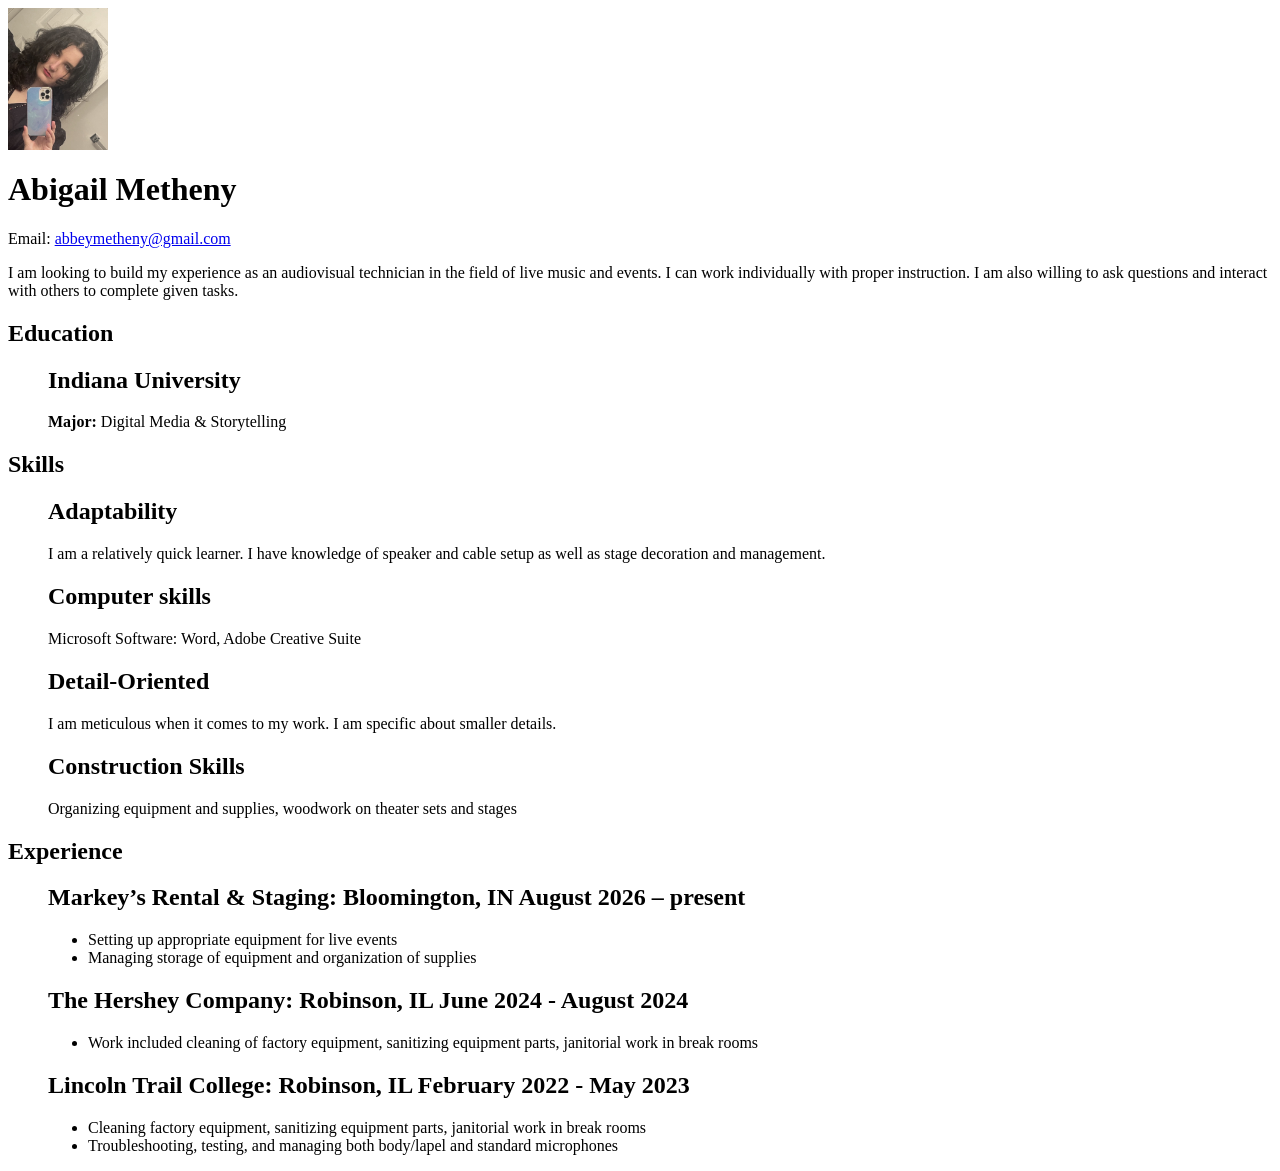
<file: index.html>
<!DOCTYPE html>
<html lang="en">

<head>
    <meta charset="UTF-8" />
    <meta http-equiv="X-UA-Compatible" content="IE=edge" />
    <meta name="viewport" content="width=device-width, initial-scale=1.0" />
    <link rel="stylesheet" href="style.css">
    <title>Audio Visual Technician</title>
</head>

<body>
    <div id="resume">     
    <img src="myphoto.jpg" alt="My Photo"> 
        <h1>Abigail Metheny</h1>
        <p>Email: <a href=#>abbeymetheny@gmail.com</a>
        <p id="objective">I am looking to build my experience as an audiovisual technician in the field of live music and events. I can work individually with proper instruction. I am also willing to ask questions and interact with others to complete given tasks.
        <dl>
            <h2>Education</h2>
            <dd>
                <h2>Indiana University</h2>
                <p><strong>Major:</strong> Digital Media & Storytelling<br />
                </p>
        </dl>
        <dl>
            <h2>Skills</h2>
            <dd>
                <h2>Adaptability</h2>
                <p>I am a relatively quick learner. I have knowledge of speaker and cable setup as well as stage decoration and management.            
                <h2>Computer skills</h2>
                <p>Microsoft Software: Word, Adobe Creative Suite
                <h2>Detail-Oriented</h2>
                <p>I am meticulous when it comes to my work. I am specific about smaller details.              
                <h2>Construction Skills</h2>
                <p>Organizing equipment and supplies, woodwork on theater sets and stages
        </dl>
        <dl>
            <h2>Experience</h2>
            <dd>
                <h2>Markey’s Rental & Staging:<span> Bloomington, IN August 2026 – present</span></h2>
                <ul>
                    <li>Setting up appropriate equipment for live events
                    <li>Managing storage of equipment and organization of supplies
                </ul>
                <h2>The Hershey Company:<span> Robinson, IL June 2024 - August 2024</span></h2>
                <ul>
                    <li>Work included cleaning of factory equipment, sanitizing equipment parts, janitorial work in break rooms
                </ul>
                <h2>Lincoln Trail College:<span> Robinson, IL February 2022 - May 2023</span></h2>
                <ul>
                    <li>Cleaning factory equipment, sanitizing equipment parts, janitorial work in break rooms
                    <li>Troubleshooting, testing, and managing both body/lapel and standard microphones
                </ul>
            </dd>
        </dl>
        <dl>
        </dl>
        <dl>
        </dl>
    </div>
</body>

</html>
</file>
<file: style.css>
/* Force the resume photo to a reasonable size */
#resume img {
  width: 100px !important;
  max-width: 100px;
  height: auto !important;
  object-fit: contain;
  display: block;
  margin-bottom: 20px;
}
@media screen and (max-width: 550px) {
  div#resume h2 span {
    position: static;
    display: block;
    margin-top: 2px;
  }
}

@media screen and (max-width: 550px) {
  body {
    margin: 1rem;
  }
  div#resume img {
    transform: rotate(0deg);
  }
}

@media screen and (max-width: 400px) {
  div#resume dl dt {
    border-right: none;
    border-bottom: 1px solid #999;
  }
  div#resume dl,
  div#resume dl dd,
  div#resume dl dt {
    display: block;
    padding-left: 0;
    margin-left: 0;
    padding-bottom: 0;
    text-align: left;
    width: 100%;
  }
  div#resume dl dd {
    margin-top: 6px;
  }
  div#resume h2 {
    font-style: normal;
    font-weight: 400;
    font-size: 18px;
  }
  div#resume dt {
    font-size: 20px;
  }
  h1 {
    font-size: 36px;
    margin-right: 0;
    line-height: 0;
  }
  div#resume img {
    margin: 0;
  }
}

@media screen and (max-width: 320px) {
  body {
    margin: 0;
  }
  img {
    margin: 0;
    margin-bottom: 20px;
  }
  div#resume {
    width: 320px;
    padding: 12px;
    overflow: hidden;
  }
  p,
  li {
    margin-right: 20px;
  }
}
</file>
